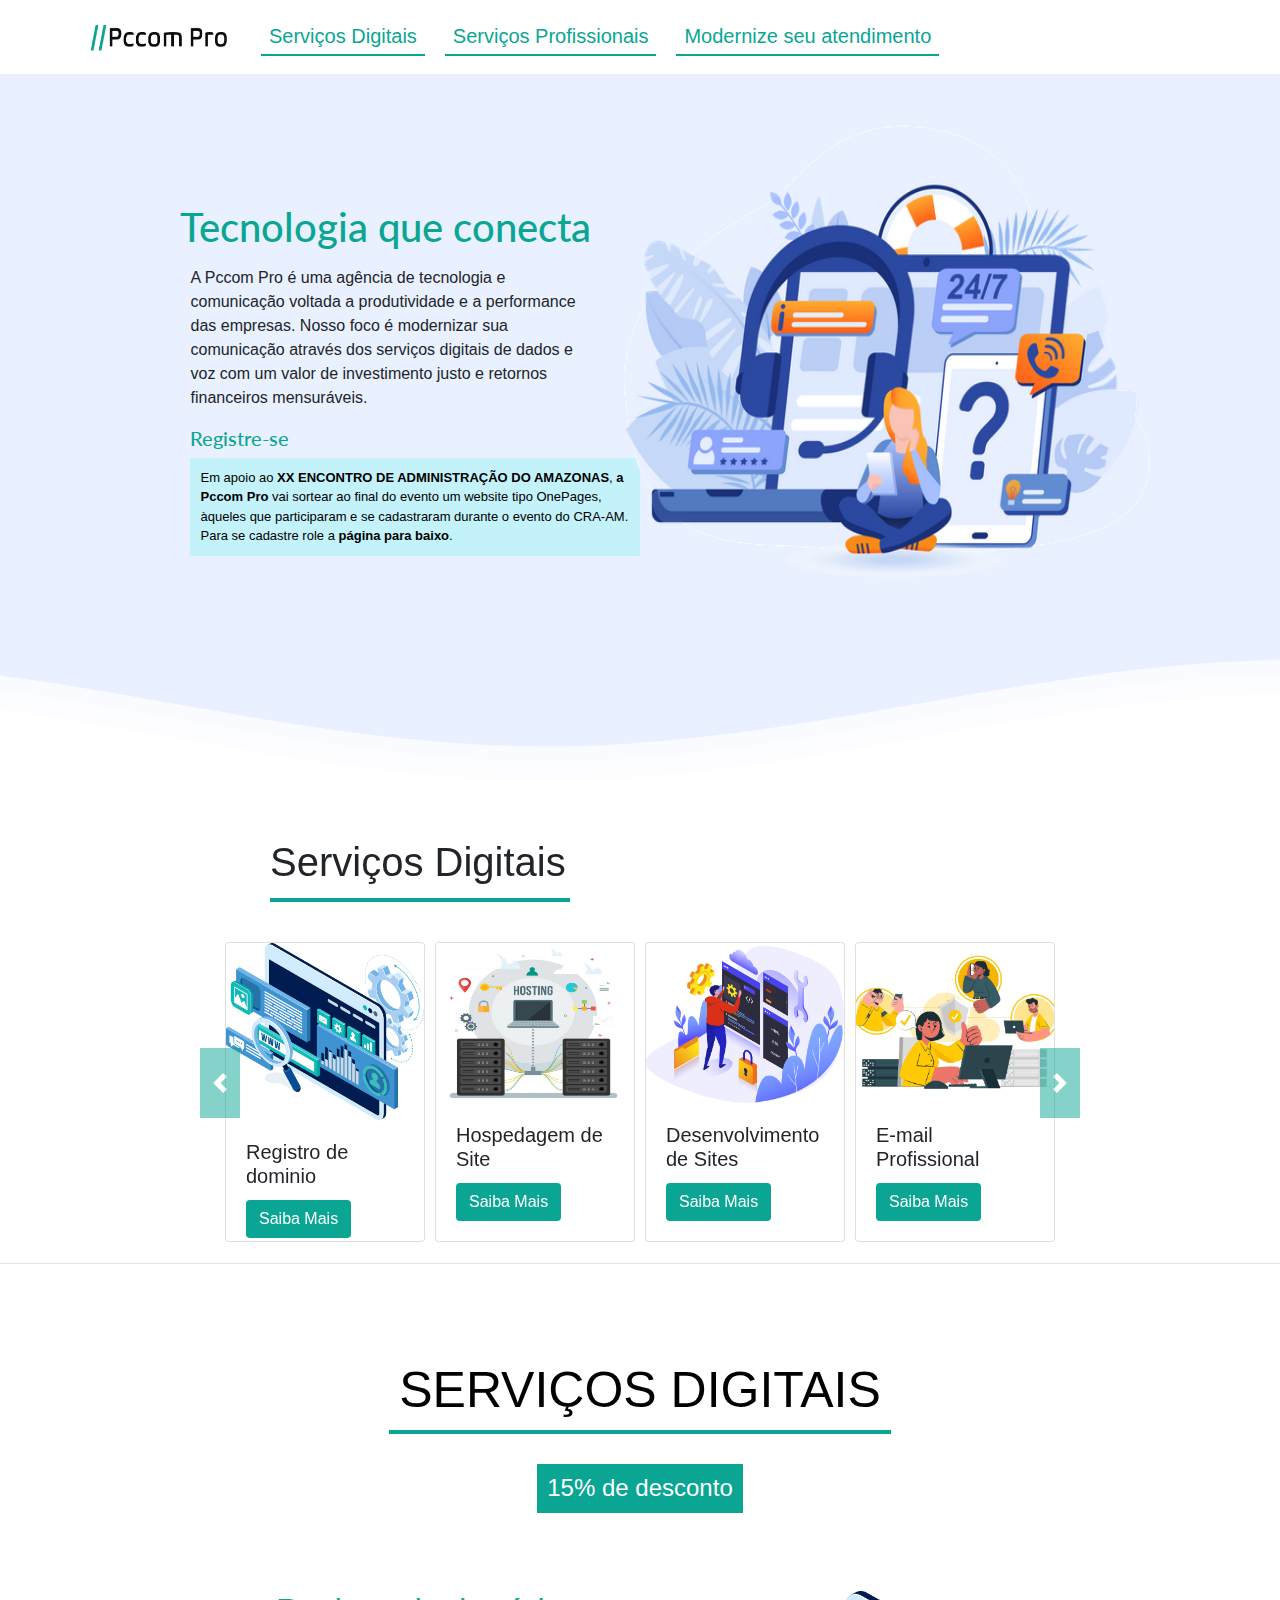
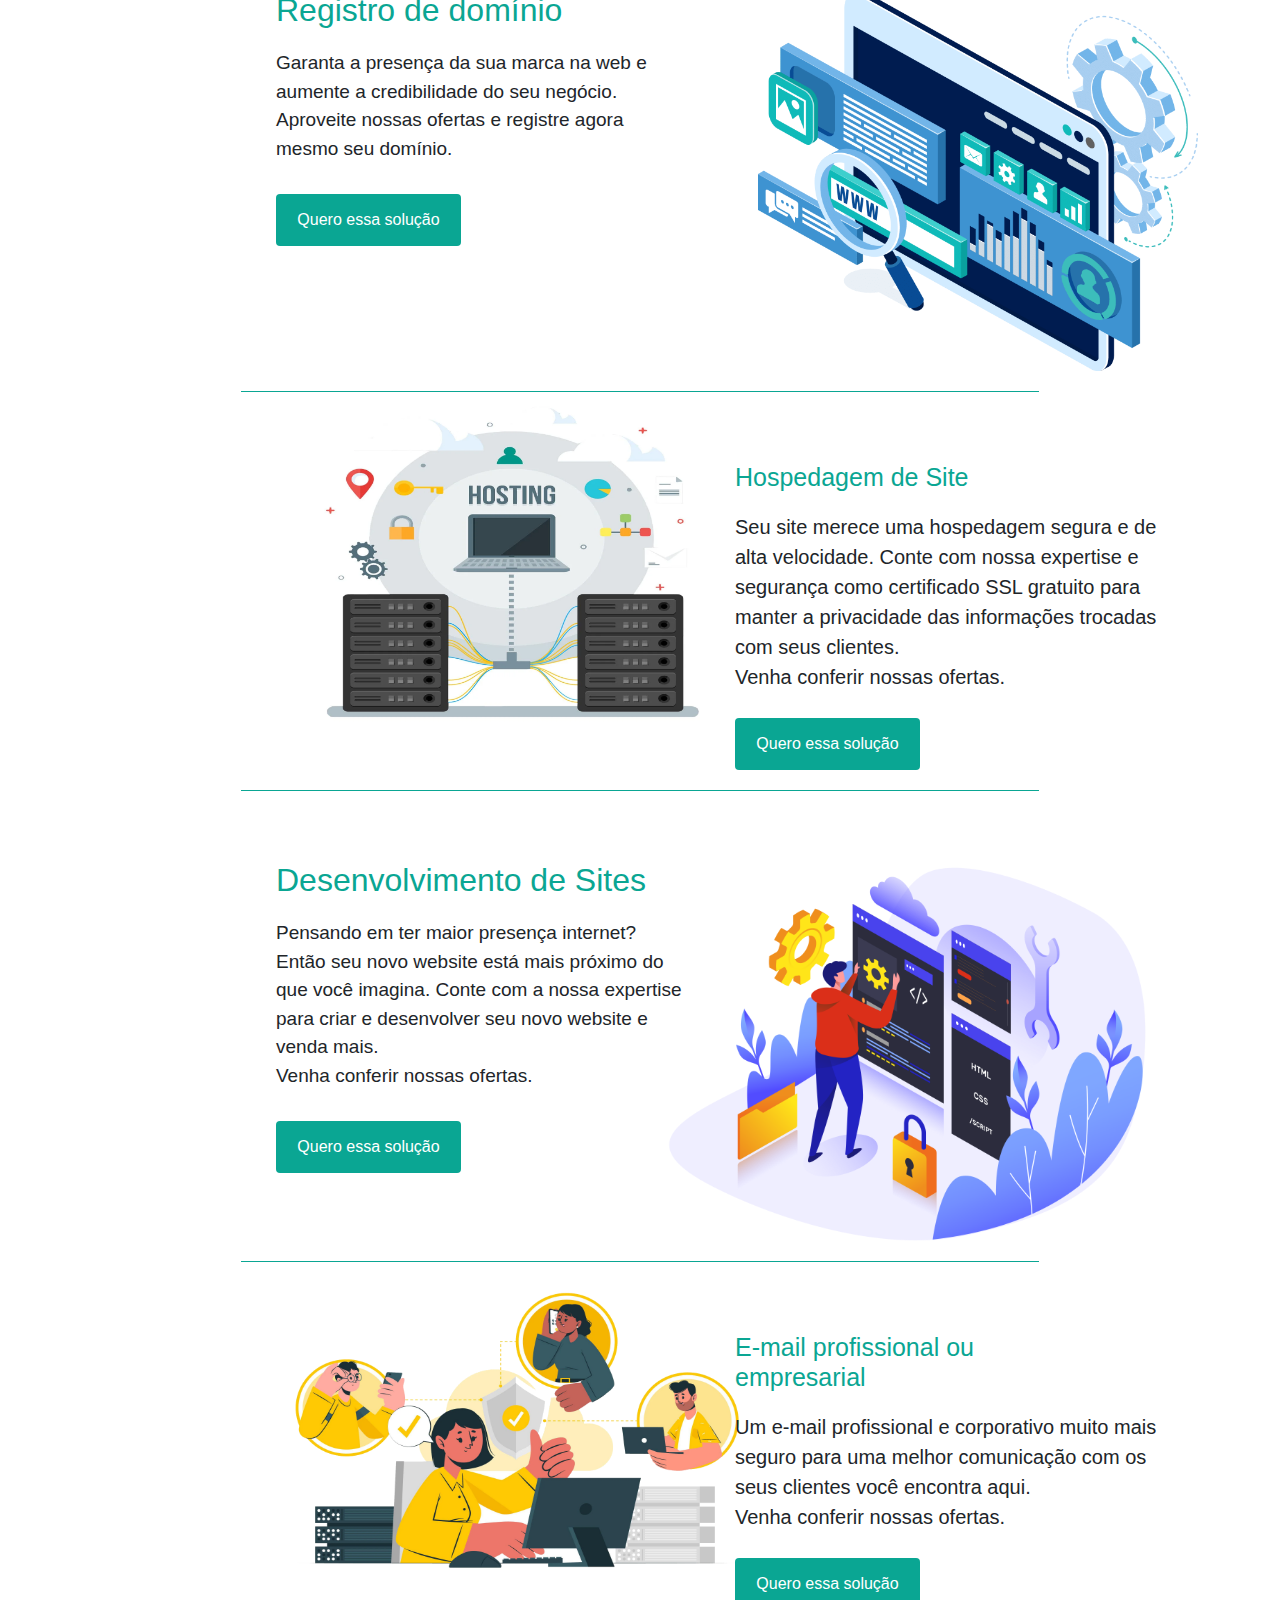
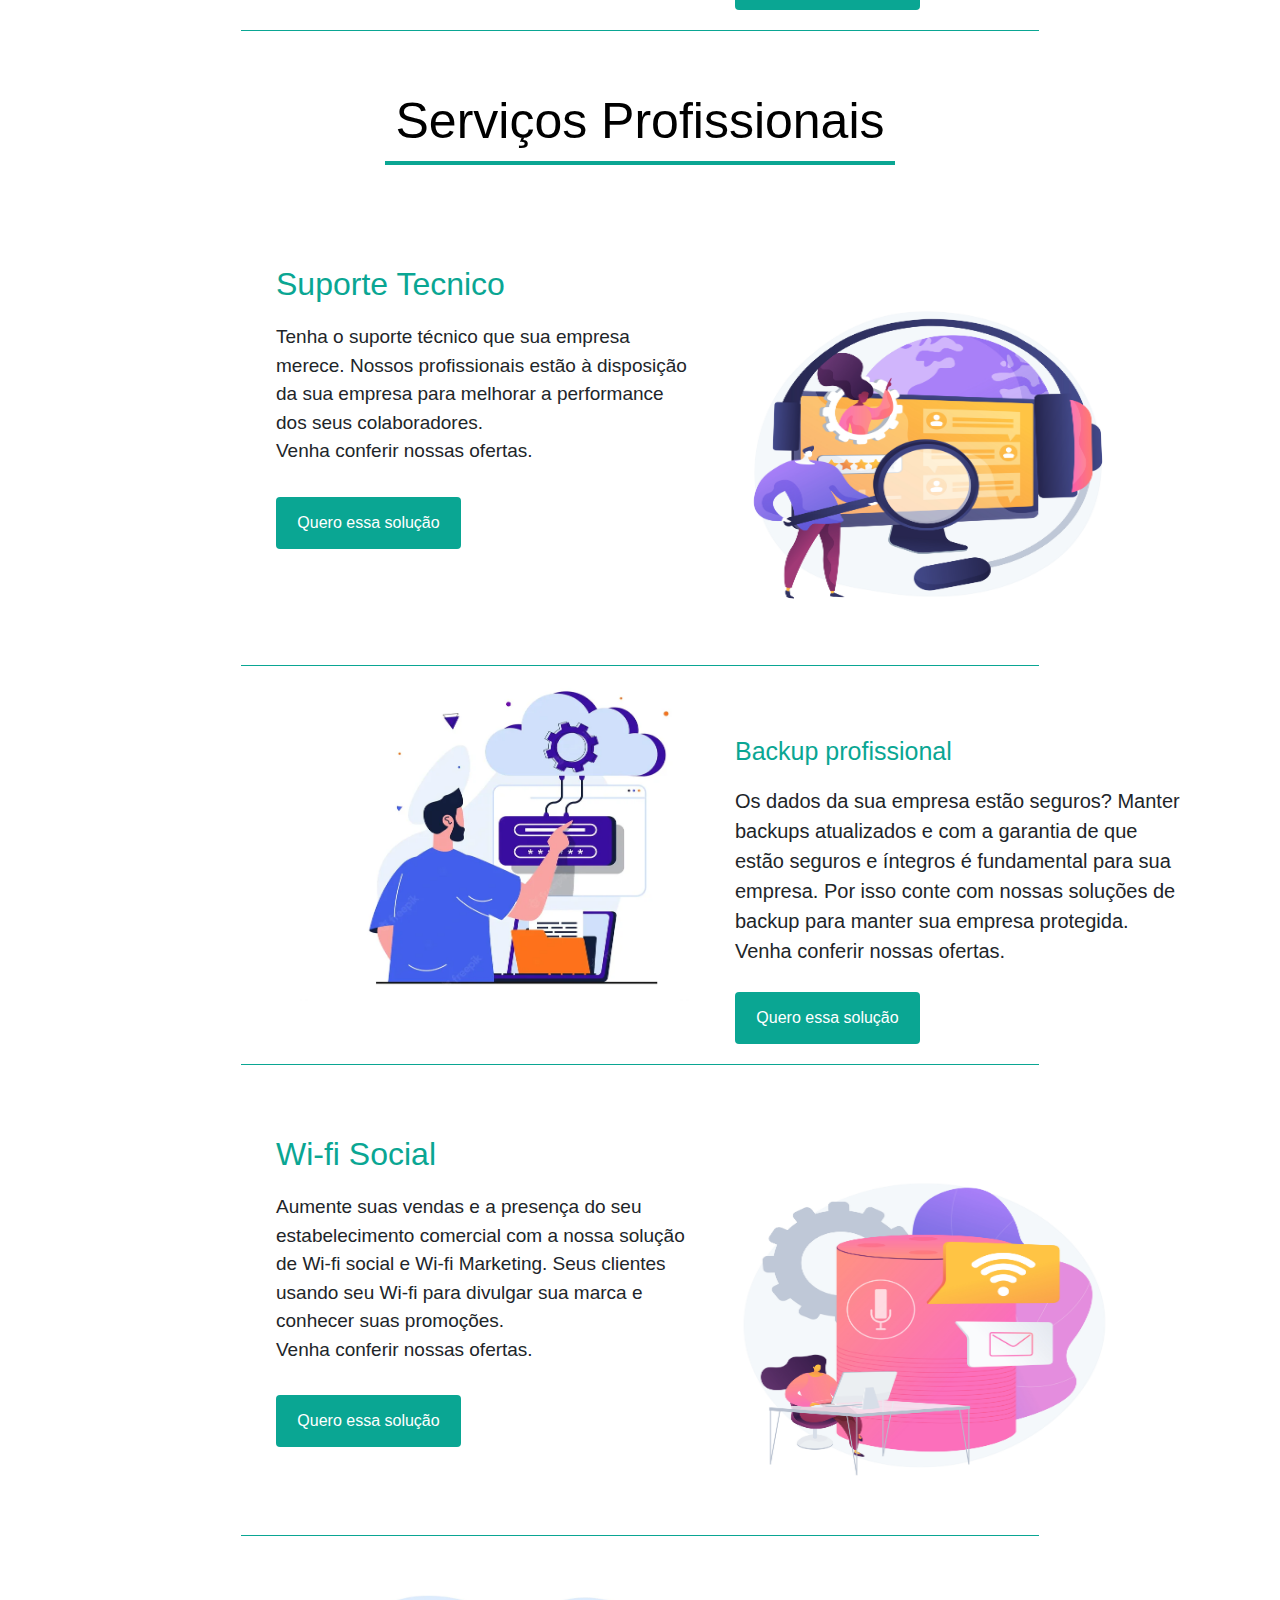
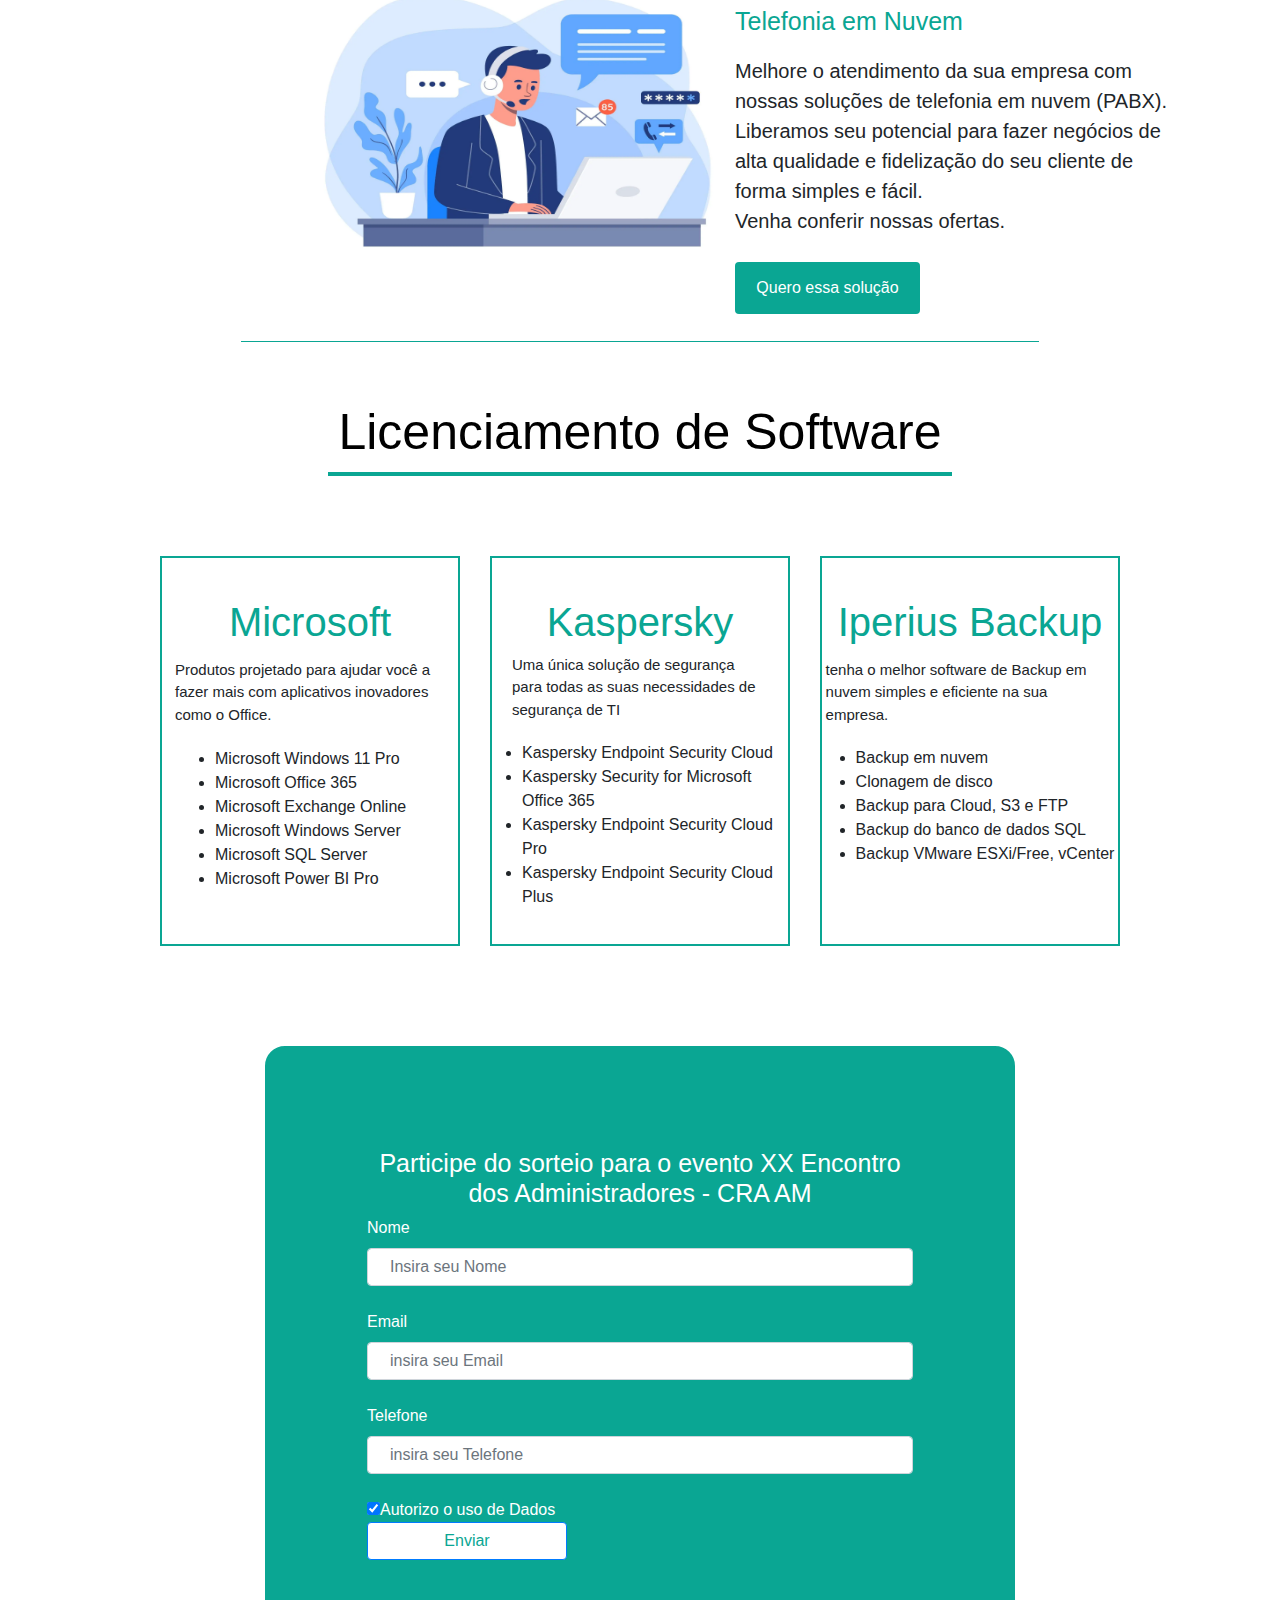
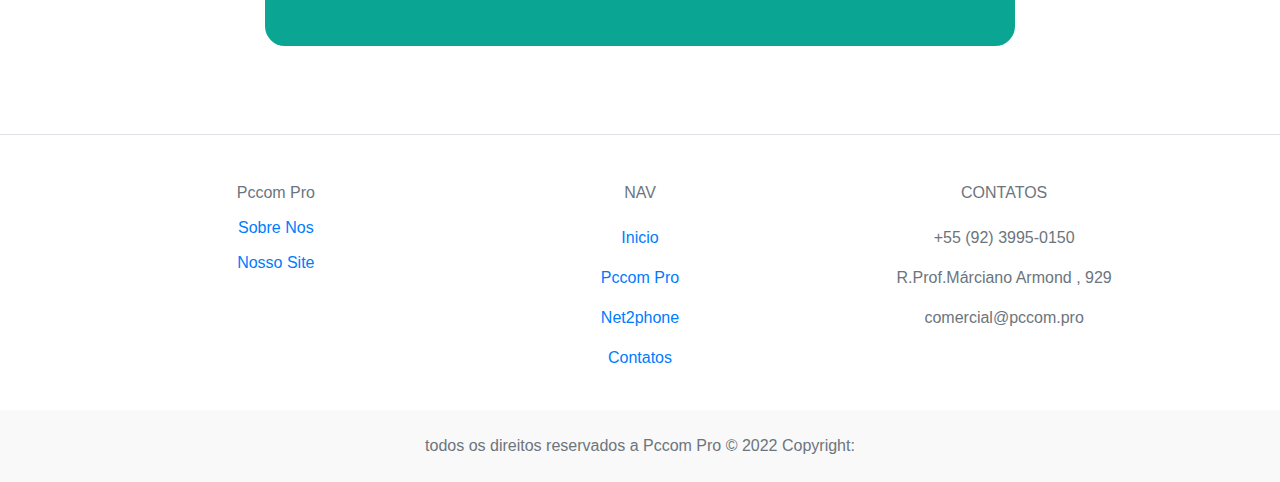
<file: index.html>
<?php 
  session_start();
  $url = parse_url($_SERVER['REQUEST_URI'], PHP_URL_PATH);

$_SESSION['evento'] = $url;


?>


<html lang="en">
  <head>
    <meta charset="utf-8">
    <meta name="viewport" content="width=device-width, initial-scale=1, shrink-to-fit=no">

    <link rel="stylesheet" href="https://cdn.jsdelivr.net/npm/bootstrap@4.0.0/dist/css/bootstrap.min.css" integrity="sha384-Gn5384xqQ1aoWXA+058RXPxPg6fy4IWvTNh0E263XmFcJlSAwiGgFAW/dAiS6JXm" crossorigin="anonymous">
    <link rel="stylesheet" href="style.css">
    <link rel="preconnect" href="https://fonts.googleapis.com">
    <link rel="preconnect" href="https://fonts.gstatic.com" crossorigin>
    <link href="https://fonts.googleapis.com/css2?family=Lato:ital,wght@0,400;1,300&display=swap" rel="stylesheet">
    <link rel="preconnect" href="https://fonts.googleapis.com">
    <link rel="preconnect" href="https://fonts.gstatic.com" crossorigin>
    <link href="https://fonts.googleapis.com/css2?family=Lato:ital,wght@0,400;0,700;1,300&display=swap" rel="stylesheet">
    <link rel="preconnect" href="https://fonts.googleapis.com">
    <link rel="preconnect" href="https://fonts.gstatic.com" crossorigin>
    <link href="https://fonts.googleapis.com/css2?family=Oswald&display=swap" rel="stylesheet">
    <link rel="preconnect" href="https://fonts.googleapis.com">
    <link rel="preconnect" href="https://fonts.gstatic.com" crossorigin>
    <link href="https://fonts.googleapis.com/css2?family=Lato:ital,wght@1,300&display=swap" rel="stylesheet">
    <link rel="stylesheet" href="https://cdn.jsdelivr.net/npm/bootstrap-icons@1.9.1/font/bootstrap-icons.css">
    <script type="text/javascript" src="https://me.kes.v2.scr.kaspersky-labs.com/7EA5E9BB-55E1-4C31-9C21-4943DDFED2E4/main.js?attr=st2Ni-jC5Z6vYWtH9vk2uTJ5uVx8S9rz9JNgNlyq9dbyz3XlfWywueJOFSs5GriBstCrUnjtf22NMUnDMv0HSQ" charset="UTF-8"></script><style type="text/css" id="cookies-and-content-security-policy-css-custom"></style><link rel="icon" href="https://pccom.pro/wp-content/uploads/2022/07/ICONE_PCCOM.png" sizes="32x32" />
    <link rel="icon" href="https://pccom.pro/wp-content/uploads/2022/07/ICONE_PCCOM.png" sizes="192x192" />
    <link rel="apple-touch-icon" href="https://pccom.pro/wp-content/uploads/2022/07/ICONE_PCCOM.png" />
    <meta name="msapplication-TileImage" content="https://pccom.pro/wp-content/uploads/2022/07/ICONE_PCCOM.png" />
   

 
   <meta name="description" content="Olá tudo bem?">

    <title>Evento CRA</title>
    
  </head>
  <!-- Google tag (gtag.js) -->
<script async src="https://www.googletagmanager.com/gtag/js?id=G-DGHPM6RFJ4"></script>
<script>
  window.dataLayer = window.dataLayer || [];
  function gtag(){dataLayer.push(arguments);}
  gtag('js', new Date());

  gtag('config', 'G-DGHPM6RFJ4');

</script>
  <body>

    <div class="header">
        <nav class="navbar fixed-top navbar-expand-lg ">
        <div class="container ">
          <a class="navbar-brand  " href="#"><img class="imglogo" src="./src/LOGOMARCA PCCOM PRO 2022 SEM FUNDO.png" alt=""></a>
          <a class="navbar-toggler  " type="button" data-toggle="collapse" data-target="#navbarsExample07" aria-controls="navbarsExample07" aria-expanded="false" aria-label="Toggle navigation">
            <span class="navbar-toggler-icon"><i class="bi bi-list"></i></span>
          </a>

          <div class="collapse navbar-collapse " id="navbarsExample07">
            
            <ul class="navbar-nav mr-auto "> 

              <li class="nav-item">
                <a class="nav-link" href="#ServiçosDigitais">Serviços Digitais</a>
              </li>
              <li class="nav-item active">
                
                <a class="nav-link" href="#ServicosProfissionais">Serviços Profissionais</a>
              </li>
              <li class="nav-item">
                <a class="nav-link" href="https://go.pccom.pro/telefonia/"
                    
                >Modernize seu atendimento</a>
              </li>
            
              
            </ul>
          
          </div>
        </div>
        </nav>

        <div class="conteiner-fluid conteiner div-header-top ">
         
          <div class="row">
            <div class="displayMobile">
              <div class="flex">
                  <img  src="./srcWebp/customer-support-center-4315057-3610791.webp" class="mobileSize">
              </div>
            </div>
           
            <div class="col-0 col-xl-1 col-xxl-1 col-md-0 col-lg-0"> 
              
            </div>
          
              <div class="col-8 col-xl-4 col-xxl-6 col-md-4 col-lg-4">
              
                <div class="text-header">
                  <h1 class="tittle-header">Tecnologia que conecta </h1>
              

                  <p class="p-header">
                    A Pccom Pro é uma agência de tecnologia e comunicação voltada a produtividade e a performance das empresas.
                     Nosso foco é modernizar sua comunicação através dos serviços digitais de dados e voz com um valor de investimento
                      justo e retornos financeiros mensuráveis.
                  <h3 class="second-tittle">Registre-se</h3>

                  <div class="p-header2">
                    Em apoio ao <strong>XX ENCONTRO DE ADMINISTRAÇÃO DO AMAZONAS</strong>,
                    <strong> a Pccom Pro </strong> vai sortear ao final do evento  um website  tipo
                      OnePages, àqueles que participaram e se cadastraram durante o evento do CRA-AM.
                     Para se cadastre role a <strong>página para baixo</strong>.
                  </div>
                </div>

 


              
                
                   
             
                    
              </div>

              <div class="col-1 col-xl-1 col-xxl col-md-2 col-lg-2"> 

              </div>
              <div class="col-8 col-xl-4 col-xxl-3 col-md-4 col-lg-4">
                <img  src="./src/customer-support-center-4315057-3610791.png" class="headerSize">
              </div>

              
          </div>
         

        </div>
    </div>    
    
    <div>
      <svg class="waves" xmlns="http://www.w3.org/2000/svg" xmlns:xlink="http://www.w3.org/1999/xlink" viewBox="0 24 150 28" preserveAspectRatio="none" shape-rendering="auto">
        <defs>
          <path id="gentle-wave" d="M-160 44c30 0 58-18 88-18s 58 18 88 18 58-18 88-18 58 18 88 18 v44h-352z"></path>
        </defs>
        <g class="parallax">
          <use xlink:href="#gentle-wave" x="48" y="0" fill="rgba(255,255,255,0.7"></use>
          <use xlink:href="#gentle-wave" x="48" y="3" fill="rgba(255,255,255,0.5)"></use>
          <use xlink:href="#gentle-wave" x="48" y="5" fill="rgba(255,255,255,0.3)"></use>
          <use xlink:href="#gentle-wave" x="48" y="7" fill="#fff"></use>
        </g>
      </svg>
    </div>


    <div class="center">
      <div id="carouselExampleControls" class="carousel slide carousel-fade" data-ride="carousel">
        <div class="carousel-inner">
          <div class="carousel-item active">
            <h2 class="tittle-Carrosel" >Serviços Digitais</h2>
            <div class="cards">
              <div class="card" >
                <img class="card-img-top" src="srcWebp/Card image cap.webp" alt="Card image cap">
                <div class="card-body">
                  <h5 class="card-title">Registro de dominio</h5>
                  <a href="#registerHost" class="btn corFundo">Saiba Mais</a>
                </div>
              </div>
              <div class="card" >
                <img class="card-img-top" src="srcWebp/Card image cap (1)2.webp" alt="Card image cap">
                <div class="card-body">
                  <h5 class="card-title ">Hospedagem de Site</h5>
                  <a href="#hospedagemSite" class="btn corFundo">Saiba Mais</a>
                </div>
              </div>
              <div class="card" >
                <img class="card-img-top" src="srcWebp/Card-image-cap-_1_.webp" alt="Card image cap">
                <div class="card-body">
                  <h5 class="card-title">Desenvolvimento de Sites</h5>
                  <a href="#desenvolvimentoSite" class="btn corFundo">Saiba Mais</a>
                </div>
              </div>
              <div class="card" >
                <img class="card-img-top" src="srcWebp/Card image cap (2).webp" alt="Card image cap">
                <div class="card-body">
                  <h5 class="card-title">E-mail Profissional</h5>
                  <a href="#emailProf" class="btn corFundo">Saiba Mais</a>
                </div>
              </div>
              
            </div>
          </div>
          <div class="carousel-item">
            <h2 class="tittle-Carrosel2">Serviços Profissionais</h2>
            <div class="cards">
              <div class="card" >
                <img class="card-img-top imgsize " src="srcWebp/Card image cap www.webp" alt="Card image cap">
                <div class="card-body">
                  <h5 class="card-title">Suporte técnico</h5>
                  <a href="#suptec" class="btn corFundo">Saiba Mais</a>
                </div>
              </div>
              <div class="card" >
                <img class="card-img-top" src="srcWebp/Card image cap (4)ww.webp" alt="Card image cap">
                <div class="card-body">
                  <h5 class="card-title">Backup Profissional</h5>
                  <a href="#backuprof" class="btn corFundo">Saiba Mais</a>
                </div>
              </div>
              <div class="card" >
                <img class="card-img-top" src="srcWebp/Card image cap (3) (1).webp" alt="Card image cap">
                <div class="card-body">
                  <h5 class="card-title">Wi-Fi Social</h5>
                  <a href="#wifisocial" class="btn corFundo">Saiba Mais</a>
                </div>
              </div>
             
              <div class="card" >
                <img class="card-img-top" src="srcWebp/Card-image-cap-_2_.webp" alt="Card image cap">
                <div class="card-body">
                  <h5 class="card-title">Telefonia em Nuvem</h5>
                  <a href="#telefonianuvem" class="btn corFundo">Saiba Mais</a>
                </div>
              </div>
              
            </div>
          </div>
        
        </div>
        
        <a class="carousel-control-prev corFundo" href="#carouselExampleControls" role="button" data-slide="prev">
          <span class="carousel-control-prev-icon " aria-hidden="true" onclick="click()" ></span>
          <span class="sr-only" >Previous</span>
        </a>
        <a class="carousel-control-next corFundo" href="#carouselExampleControls" role="button" data-slide="next">
          <span class="carousel-control-next-icon " aria-hidden="true "onclick="click()" ></span>
          <span class="sr-only">Next</span>
        </a>
      </div>
    </div>

    
    

    <hr>
     
    <div id="modalsDiv">
      <div id="modals" class="modals invisivel">
          <div class="container container-fluid">
            
             <div class="row">
             
                    <div class="col-6 fundoClaro ">
                     
                      <a href="" onclick="exit()" ><i  class="bi bi-x-lg "></i></a>
                      <h2 class="tittle-form">Preencha o formulario e entraremos em contato</h2>

                      <form action="dados.php?acao=cadastro" method="POST">
                        <div class="display-form">

                        <input type="text" class="input" placeholder="Seu nome" name="nome">
                         
                        <input type="email" class="input" placeholder="Seu email" name="email">
                       
                        <input type="text" class="input" placeholder="Telefone" name="telefone">
                        
                        <div class="placeholder">
                          <input type="text" placeholder="Descreva sua necessidade" id="plsd"class="text-desc-form" name="desc">
                        </div>
                        
                         
                       <div class="d-grid gap-2 mt-2">
                           <button class="btn btn-success" style="background:#0AA693;" type="submit">
                               Enviar
                           </button>
                       </div>
                      </form>
                      </div>

                      <div id="contats" class="contats">
                        
                      </div>
                  
                    </div>
                  </div>
                </div>
     </div>
         




        

       
       
      </div>  
    </div>

    
      <section class="content">
     
      <h1 id="ServiçosDigitais" class="tittlemain">SERVIÇOS DIGITAIS</h1>
       <h4 id="oferta" class="oferta">15% de desconto</h4>
      
      <img src="srcWebp/Card image cap.webp" class="img-mobile " alt="Responsive image" >
      
      <div class="item1">
        
      <hr class="featurette-divider">
      <div class="row featurette">
        <div class="col-md-7 col-12  " id="registerHost">
          <h2 class="featurette-heading fw-normal lh-1 tittle-desc2 ">Registro de domínio</h2>
          <p class="lead">
            Garanta a presença da sua marca na web e aumente a 
            credibilidade do seu negócio. Aproveite nossas 
            ofertas e registre agora mesmo seu domínio.
          </p>

          <button class="button" onclick="ViewModal(1)">
            <span>Quero essa solução</span>
          </button>
        </div>
        <div class="col-md-5  col-12">

          <img src="src/hosting-malta-1.png" class="img-desc" alt="Responsive image" >
  
        </div>
      </div>

      

      </div>
      <img src="src/web-hosting-service-provider-in-nangloi.jpg" class="img-mobile2" alt="Responsive image" >
      <div class="item1">
        <hr class="featurette-divider">

      <div class="row featurette">
        
        <div class="col-md-6 col-12">

          <img src="srcWebp/Card image cap (1)2.webp" class="img-desc2" alt="Responsive image" >
  
        </div>

        <div class="col-md-6 col-12" id="hospedagemSite">
          <h2 class="featurette-heading fw-normal lh-1  tittle-desc ">Hospedagem de Site</h2>
          <p class="lead2">
             Seu site merece uma hospedagem segura e de alta velocidade. Conte com nossa expertise e segurança como certificado SSL gratuito para manter a privacidade das informações trocadas com seus clientes.<br>
                Venha conferir nossas ofertas.
          </p>
          <button class="button2"onclick="ViewModal(2)" >
            <span>Quero essa solução</span>
          </button>
      </div>

      
      </div>
      </div>
      <img src="srcWebp/Card-image-cap-_1_.webp" class="img-mobile2" alt="Responsive image" >
      <div class="item1">
        <hr class="featurette-divider">
        <div class="row featurette">
          <div class="col-md-7 " id="desenvolvimentoSite">
            <h2 class="featurette-heading fw-normal lh-1  tittle-desc2 ">Desenvolvimento de Sites</h2>
            <p class="lead">
             Pensando em ter maior presença internet? Então seu novo website está mais próximo do que você imagina. Conte com a nossa expertise para criar e desenvolver seu novo website e venda mais. <br>
Venha conferir nossas ofertas.
            </p>
            <button class="button" onclick="ViewModal(3)" >
              <span>Quero essa solução</span>
            </button>
          </div>
          <div class="col-md-5">

            <img src="src/securities.png" class="img-desc5" alt="Responsive image" >
    
          </div>
        </div>
      </div>
      <img src="src/success-sathi-affailate.png" class="img-mobile2" alt="Responsive image" >
      <div class="item1">
        <hr class="featurette-divider">

      <div class="row featurette">
        
        <div class="col-md-6">

          <img src="srcWebp/Card image cap (2).webp" class="img-desc2" alt="Responsive image" >
  
        </div>

        <div class="col-md-6 " id="emailProf">
          <h2 class="featurette-heading fw-normal lh-1  tittle-desc ">E-mail profissional ou empresarial</h2>
          <p class="lead2">
            Um e-mail profissional e corporativo muito mais seguro para uma melhor comunicação com os seus clientes você encontra aqui.<br>
Venha conferir nossas ofertas.
            </p>
          <button class="button2" onclick="ViewModal(4)" >
            <span>Quero essa solução</span>
          </button>
      </div>

      
      </div>
      </div>

      <h1 id="ServicosProfissionais" class="tittlemain">Serviços Profissionais</h1>
      <img src="src/Wavy_Bus-33_Single-10.jpg" class="img-mobile3" alt="Responsive image" >
      <div class="item1">
        <hr class="featurette-divider">

      <div class="row featurette">
        <div class="col-md-7  " id="suptec">
          <h2 class="featurette-heading fw-normal lh-1  tittle-desc2 ">Suporte Tecnico</h2>
          <p class="lead">
            Tenha o suporte técnico que sua empresa merece. Nossos profissionais estão à disposição da sua empresa para melhorar a performance dos seus colaboradores. <br>
Venha conferir nossas ofertas.
          </p>
          <button class="button" onclick="ViewModal(5)" >
            <span>Quero essa solução</span>
          </button>
        </div>
        <div class="col-md-5">

          <img src="src/Wavy_Bus-33_Single-10.jpg" class="img-desc4" alt="Responsive image" >
  
        </div>
      </div>

      

      </div>
      <img src="src/backup.jpg" class="img-mobile2" alt="Responsive image" >
      <div class="item1">
        <hr class="featurette-divider">

      <div class="row featurette">
        
        <div class="col-md-6" id="backuprof">

          <img src="srcWebp/Card image cap (4)ww.webp" class="img-desc2" alt="Responsive image" >
  
        </div>

        <div class="col-md-6 ">
          <h2 class="featurette-heading fw-normal lh-1  tittle-desc ">Backup profissional</h2>
          <p class="lead2">
           
            Os dados da sua empresa estão seguros? Manter backups atualizados e com a garantia de que estão seguros e íntegros é fundamental para sua empresa. Por isso conte com nossas soluções de backup para manter sua empresa protegida.<br>
            Venha conferir nossas ofertas.
          </p>
          <button class="button2" onclick="ViewModal(6)" >
            <span>Quero essa solução</span>
          </button>
      </div>

      
      </div>
      </div>
      <img src="srcWebp/Card image cap (3) (1).webp" class="img-mobile3" alt="Responsive image" >
      <div class="item1">
        <hr class="featurette-divider">

      <div class="row featurette">
        <div class="col-md-7 " id="wifisocial">
          <h2 class="featurette-heading fw-normal lh-1  tittle-desc2 ">Wi-fi Social</h2>
          <p class="lead">
           
Aumente suas vendas e a presença do seu estabelecimento comercial com a nossa solução de Wi-fi social e Wi-fi Marketing. Seus clientes usando seu Wi-fi para divulgar sua marca e conhecer suas promoções.<br>
Venha conferir nossas ofertas.
            
          </p>
          <button class="button" onclick="ViewModal(7)" >
            <span>Quero essa solução</span>
          </button>
        </div>
        <div class="col-md-5">

          <img src="src/Wavy_Tech-02_Single-03.jpg" class="img-desc4" alt="Responsive image" >
  
        </div>
      </div>

      

      </div>
      <img src="src/5124556.jpg" class="img-mobile3" alt="Responsive image" >
      <div class="item1">
        <hr class="featurette-divider">

      <div class="row featurette">
        
        <div class="col-md-6">

          <img src="srcWebp/Card-image-cap-_2_.webp" class="img-desc6" alt="Responsive image" >
  
        </div>

        <div class="col-md-6 " id="telefonianuvem">
          <h2 class="featurette-heading fw-normal lh-1  tittle-desc ">Telefonia em Nuvem</h2>
          <p class="lead2">
          Melhore o atendimento da sua empresa com nossas soluções de telefonia em nuvem (PABX). Liberamos seu potencial para fazer negócios de alta qualidade e fidelização do seu cliente de forma simples e fácil.<br>
Venha conferir nossas ofertas.
          </p>
          <button class="button2" onclick="ViewModal(8)" >
            <span>Quero essa solução</span>
          </button>
      </div>

      
      </div>
      </div>

      

      <h1 class="tittlemain">Licenciamento de Software</h1>

      <div class="conteiner conteiner-fluid bussines">
        <div class="row">
            <div class="col-4">
               <div class="card2">
                   <div class="logoEmpresa">
                     <h1 class="tittleFooter">Microsoft</h1>
                   </div>
                   <div class="textDiv">
                      <p class="text2">
                        Produtos projetado para ajudar você a fazer mais com aplicativos inovadores como o Office.
                     
                      </p>

                      <div class="listsoft">
                        <ul>
                          <li>Microsoft Windows 11 Pro</li>
                          <li>Microsoft Office 365</li>
                          <li>Microsoft Exchange Online</li>
                          <li>Microsoft Windows Server</li>
                          <li>Microsoft SQL Server</li>
                          <li>Microsoft Power BI Pro</li>
                        </ul>
                      </div>

                   </div>
                  
                  

               </div>
            </div>
            <div class="col-4">
               <div class="card2">
                <div class="logoEmpresa">
                  <h1 class="tittleFooter">Kaspersky</h1>
                </div>
                <div class="textDiv">
                   <p class="text3">
                    Uma única solução de segurança para todas as suas necessidades de segurança de TI
                  
                   </p>

                   <div class="listsoft2">
                     <ul>
                       <li>Kaspersky Endpoint Security Cloud</li>
                       <li>Kaspersky Security for Microsoft Office 365</li>
                       <li>Kaspersky Endpoint Security Cloud Pro</li>
                       <li>Kaspersky Endpoint Security Cloud Plus</li>
                     </ul>
                   </div>

                </div>
               </div>
            </div>
            <div class="col-4">
              <div class="card2">
               <div class="logoEmpresa">
                      <h1 class="tittleFooter">Iperius Backup</h1>
               </div>
               <div class="textDiv">
                  <p class="text2">
                    tenha o melhor software de Backup em nuvem
                    simples
                    e eficiente na sua empresa.
                 
                  </p>

                  <div class="listsoft2">
                    
                      <ul>
                        <li>Backup em nuvem
                        </li>
                        <li>Clonagem de disco</li>
                        <li>Backup para Cloud, S3 e FTP</li>
                        <li>Backup do banco de dados SQL</li>
                        <li>Backup VMware ESXi/Free, vCenter</li>
                       
                      </ul>
                
                  </div>

               </div>
              </div>
           </div>
            

        </div>
      </div>


    </section>


    
    <div>

        <div class="center">
        <form id="footerForm" class="footerForm" action="dados.php?acao=sorteio" method="POST">
          <div>
            <h3 class="textFormFooter">Participe do sorteio para o evento XX Encontro dos Administradores - CRA AM</h3>
          </div>
          <!-- Name input -->
          <div class="form-outline mb-4">
            <label class="form-label" for="form4Example1" >Nome</label>
            <input type="text" id="nome" name="nome"class="form-control" placeholder="Insira seu Nome"  required/>
          </div>
        
          <!-- Email input -->
          <div class="form-outline mb-4">
            <label class="form-label" for="form4Example2" >Email</label>
            <input type="email" id="email"  name="email"class="form-control" placeholder="insira seu Email" />
            
          </div>
        
          <!-- Message input -->
          <div class="form-outline mb-4">
            <label class="form-label" for="form4Example2" >Telefone</label>
            <input type="text" id="telefone" name="telefone"class="form-control" placeholder="insira seu Telefone"/>
            
          </div>
        
          <!-- Checkbox -->
          
           <input type="checkbox" name="auth" checked required id="">Autorizo o uso de Dados
          <!-- Submit button -->
          <button type="submit" class="btn btn-primary btn-block mb-4">Enviar</button>
        </form>
    </div>
  </div>
  




<footer class="text-center text-lg-start bg-white text-muted">
  <!-- Section: Social media -->
  <section class="d-flex justify-content-center justify-content-lg-between p-4 border-bottom">
    <!-- Left -->
    
    <!-- Left -->
    <!-- Right -->
    <div>
      <a href="" class="me-4 link-grayish">
        <i class="fab fa-facebook-f"></i>
      </a>
      <a href="" class="me-4 link-grayish">
        <i class="fab fa-twitter"></i>
      </a>
      <a href="" class="me-4 link-grayish">
        <i class="fab fa-google"></i>
      </a>
      <a href="" class="me-4 link-grayish">
        <i class="fab fa-instagram"></i>
      </a>
      <a href="" class="me-4 link-grayish">
        <i class="fab fa-linkedin"></i>
      </a>
      <a href="" class="me-4 link-grayish">
        <i class="fab fa-github"></i>
      </a>
    </div>
    <!-- Right -->
  </section>
  <!-- Section: Social media -->
  <!-- Section: Links  -->
  <section class="footer-div">
    <div class="container text-center text-md-start mt-5">
      <!-- Grid row -->
      <div class="row mt-3">
        <!-- Grid column -->
        <div class="col-md-3 col-lg-4 col-xl-3 mx-auto mb-4">
          <!-- Content -->
          <h6 class=" fw-bold mb-4">
            <p>Pccom Pro</p>
          <p>
             <a href="#pccom" style="text-decoration: none;">Sobre Nos </a>
          </p>
          <p>
            <a href="https://pccom.pro/"  style="text-decoration: none;">Nosso Site</a>
          </p>
        </div>
        <!-- Grid column -->
        <!-- Grid column -->
        <div class="col-md-2 col-lg-2 col-xl-2 mx-auto mb-4">
          <!-- Links -->
          <h6 class="text-uppercase fw-bold mb-4">
            Nav
          </h6>
          <p>
            <a href="#head" class="text-reset">Inicio</a>
          </p>
          <p>
            <a href="#pccom" class="text-reset">Pccom Pro</a>
          </p>
          <p>
            <a href="#head" class="text-reset">Net2phone</a>
          </p>
          <p>
            <a href="#forms" class="text-reset">Contatos</a>
          </p>
        </div>
        <!-- Grid column -->
        <!-- Grid column -->
        
        <!-- Grid column -->
        <!-- Grid column -->
        <div class="col-md-4 col-lg-3 col-xl-3 mx-auto mb-md-0 mb-4">
          <!-- Links -->
          <h6 class="text-uppercase fw-bold mb-4">Contatos</h6>
          <p><i class="fas fa-phone me-3 text-grayish"></i> +55 (92) 3995-0150</p>
          <p><i class="fas fa-home me-3 text-grayish"></i> R.Prof.Márciano Armond , 929</p>
          <p>
            <i class="fas fa-envelope me-3 text-grayish"></i>
            comercial@pccom.pro
          </p>
          
        </div>
        <!-- Grid column -->
      </div>
      <!-- Grid row -->
    </div>
  </section>
  <!-- Section: Links  -->
  <!-- Copyright -->
  <div class="text-center p-4" style="background-color: rgba(0, 0, 0, 0.025);">
    todos os direitos reservados a Pccom Pro © 2022 Copyright:
    
  </div>
  <!-- Copyright -->
</footer>


    <script src="https://cdnjs.cloudflare.com/ajax/libs/gsap/3.8.0/gsap.min.js"></script>
    <script src="https://code.jquery.com/jquery-3.2.1.slim.min.js" integrity="sha384-KJ3o2DKtIkvYIK3UENzmM7KCkRr/rE9/Qpg6aAZGJwFDMVNA/GpGFF93hXpG5KkN" crossorigin="anonymous"></script>
    <script src="https://cdn.jsdelivr.net/npm/popper.js@1.12.9/dist/umd/popper.min.js" integrity="sha384-ApNbgh9B+Y1QKtv3Rn7W3mgPxhU9K/ScQsAP7hUibX39j7fakFPskvXusvfa0b4Q" crossorigin="anonymous"></script>
    <script src="https://cdn.jsdelivr.net/npm/bootstrap@4.0.0/dist/js/bootstrap.min.js" integrity="sha384-JZR6Spejh4U02d8jOt6vLEHfe/JQGiRRSQQxSfFWpi1MquVdAyjUar5+76PVCmYl" crossorigin="anonymous"></script>
  </body>
   <script src="main.js"></script>
  
</html>
</file>
<file: style.css>
*{
    margin: 0;
    padding: 0;
    
   
 
}

body{
    background-color: #ffffff;
    width: 100vw;
    
}
.imglogo{
    width: 150px;
    height: 40px;
    
}

#form-crm{
    display: none;
}

.header{
    position: relative;
    background-color: #e9f0ff;
    height: 600px;
}


.headerSize{
    width: 650px;
    height: 500px;
    margin-top: 12%;
    position: absolute;
    right: -100px;

}

.text-header{
    margin-top: 40%;
    margin-left: 20%;
}

.tittle-header{
    width: 750px;
    color: #0aa693;
    font-size: 53px;
    margin-left: -10px;
    font-family: 'lato', sans-serif;

    
}

.p-header{
    width: 500px;
    font-family: 'Lato Light 300 Italic', sans-serif;
    font-size: 16px;
    
}

li a {
    border-bottom: 2px solid #0aa693; 
    margin: 10px;
    color: #0aa693;
    font-size: 20px;
    line-height: 20px;
}




 

   .cards{
    display: flex;
    flex-direction: row;

   }

    .card{
        width: 18rem; 
        margin: 0 10px 10px;
    }

   .center{
    display: flex;
    flex-direction: column;
    align-items: center;
    margin-top: 60px;
   }

   .carousel-control-next{
    display: flex;
    align-items: center;
    justify-content: center;
    position: absolute !important;
    right: -80 ;
    height: 70px;
    width: 40px;
    margin-top: 16%;
   }

   .carousel-control-prev{
    display: flex;

    position: absolute !important;
    left: -80px;
    height: 70px;
    width: 40px;
    margin-top: 16%;
   }

   .content{
     margin-top: 70px;
    display: flex;
    flex-direction: column;
    align-items: center;
    justify-content: center;
    
    
   }

   .featurette{
      border-bottom: 1px solid #0aa693;
      z-index: 1000;
      padding: 20px;
   }

   .item1{
    display: flex;
    width: 60%;
    margin-bottom: 50px;
    
    
   }

   .carousel-item{
    transition: transform 1s ease, opacity .0.1s ease-out
   }


.imgsize{
    height: 160px;
}

.textlk{
    z-index: 100000;
}

.tittlemain{
    color: rgb(0, 0, 0);
    font-size: 50px;
    margin-bottom: 80px;
    border-bottom: 4px solid #0aa693;
    padding: 10px;


}
.lead{
    margin-top: 20px;
    font-weight: 400;

}
.lead2{
    margin-top: 20px;
    font-size: 20px;
    font-weight: 400;
}
.tittle-desc{
    color: #0aa693;
}

.tittle-desc2{
    color: #0aa693;
}

.second-tittle{
    color: #0aa693;
    font-family: 'lato', sans-serif;
}

.oferta{
    color: rgb(255, 255, 255);
    background-color: #0aa693;
    padding: 10px;
    position: relative;
    top: -50px;
}

.img-desc{

    width:440px; 
    height:380px;
    margin-left: 40px;
}

.img-desc2{
    width:520px; 
    height:330px;
    margin-left: -20px;
    margin-top: -65px;
}

.img-desc3{
    width:560px; 
    height:330px;
    margin-left: -80px;
}

.img-desc4{
    width:460px; 
    height:380px;
    margin-left: -20px;
}

.img-desc5{
    width:500px; 
    height:380px;
    margin-left: -60px;
}

.img-desc6{
    width:440px; 
    height:380px;
    margin-left:20px;
    margin-top: -65px;
}


.tittle-Carrosel{
    width: 300px;
    padding-bottom: 12px;
    font-size: 40px;
    margin-left: 50px;
    border-bottom: 4px solid #0aa693;
    margin-bottom: 40px;
}



.tittle-Carrosel2{
    width: 390px;
    padding-bottom: 12px;
    font-size: 40px;
    margin-left:50px;
    border-bottom: 4px solid #0aa693;
    margin-bottom: 40px;
}


.tittle-Carrosel3{
    width: 490px;
    padding-bottom: 12px;
    font-size: 40px;
    margin-left: 50px;
    border-bottom: 4px solid #43a2f6;
    margin-bottom: 40px;
}


.card1{
    width: 300px;
    height: 430px;
    background-color: white;
    border: 2px solid #0aa693;
    display: flex;
    flex-direction: column;
    align-items: center;
}


.card2{
    width: 300px;
    height: 390px;
    background-color: white;
    border: 2px solid #0aa693;
    display: flex;
    flex-direction: column;
    align-items: center;
}

.tittleFooter{
    margin-top: 40px;
    color: #0aa693;
}
.card3{
    width: 300px;
    height: 400px;
    background-color: #efefef;
    border: 2px solid #0aa693;
    display: flex;
    flex-direction: column;
    align-items: center;
}




.waves {
    position: relative;
    width: 100%;
    height: 15vh;
    margin-bottom: -7px;
    /*Fix for safari gap*/
    min-height: 100px;
    max-height: 150px;
    background-color: #e9f0ff;
  }
  
 
  
  /* Animation */
  
  .parallax > use {
    animation: move-forever 25s cubic-bezier(0.55, 0.5, 0.45, 0.5) infinite;
  }
  
  .parallax > use:nth-child(1) {
    animation-delay: -2s;
    animation-duration: 7s;
  }
  
  .parallax > use:nth-child(2) {
    animation-delay: -3s;
    animation-duration: 10s;
  }
  
  .parallax > use:nth-child(3) {
    animation-delay: -4s;
    animation-duration: 13s;
  }
  
  .parallax > use:nth-child(4) {
    animation-delay: -5s;
    animation-duration: 20s;
  }

  @keyframes move-forever {
    0% {
      transform: translate3d(-90px, 0, 0);
    }
  
    100% {
      transform: translate3d(85px, 0, 0);
    }
  }

  .corFundo{
    background-color: #0aa693;
    color: white;
  }
  .corFundo:hover{
    background-color: white;
    color: #0aa693;
    border: 1px solid #0aa693;
  }


.button {
    display: inline-block;
    border-radius: 4px;
    background-color: #0aa693;
    border: none;
    color: #FFFFFF;
    text-align: center;
    font-size: 16px;
    padding: 14px;
    width: 185px;
    transition: all 0.5s;
    cursor: pointer;
    margin-left: 0px;
    margin-top: -10px;
   }
   
   .button span {
    cursor: pointer;
    display: inline-block;
    position: relative;
    transition: 0.5s;
   }
   
   .button span:after {
    content: '»';
    position: absolute;
    opacity: 0;
    top: 0;
    right: -15px;
    transition: 0.5s;
   }
   
   .button:hover span {
    padding-right: 15px;
   }
   
   .button:hover span:after {
    opacity: 1;
    right: 0;
   }


   .button2 {
    display: inline-block;
    border-radius: 4px;
    background-color: #0aa693;
    border: none;
    color: #FFFFFF;
    text-align: center;
    font-size: 16px;
    padding: 14px;
    width: 185px;
    transition: all 0.5s;
    cursor: pointer;
 
    margin-top: -10px;
   }
   
   .button2 span {
    cursor: pointer;
    display: inline-block;
    position: relative;
    transition: 0.5s;
   }
   
   .button2 span:after {
    content: '»';
    position: absolute;
    opacity: 0;
    top: 0;
    right: -15px;
    transition: 0.5s;
   }
   
   .button2:hover span {
    padding-right: 15px;
   }
   
   .button2:hover span:after {
    opacity: 1;
    right: 0;
   }

   #modalsDiv{
    display: flex;
    flex-direction: column;
    align-items: center;
   }

   .modals{
    width: 900px;
    height: 600px;
    background-color: #0aa693;
    position: fixed;
    top: 10%;
    z-index: 1500;
    border-radius: 25px;
    transition: 0.2s;
    display: flex;
    flex-direction: column;
    align-items: center;
    
   }

   .visivel{
    display: flex;
   }

   .invisivel{
    display: none;
   }

  .bi-x-lg{
    font-size: 35px;
    position: relative;
    top: 10px;
    left: 10px;
    border-bottom: 2px solid #0aa693;
    cursor: pointer;
    color:#0aa693;
    z-index: 2000;
    
    
  }




.fundoClaro{
    background-color: #e2e2e2;
    width: 100%;
    height: 600px;
    border-radius: 15px;
    box-shadow: 2px 2px 5px #282936;
}

.tittle-form{
    width: 360px;
    font-size: 20px;
    margin-top: 50px;
    margin-left: 20px;
    text-align: center;
    border-top:2px solid #0aa693 ;
    border-bottom:2px solid #0aa693 ;


}

.display-form{
    display: flex;
    flex-direction: column;
    align-items: center;
    margin-top: 50px;
}

.input{
    width: 280px;
    height: 30px;
    border-radius: 2px;
    border: 1px solid #0aa693;
    margin-top: 10px;
}

.text-form{
    color: #0aa693;
    margin: 0px;
    padding: 5px;
}

.btn-form{
    cursor: pointer;
    background-color: #0aa693;
    width: 280px;
    color: white;
    text-align: center;
    height: 30px;
    margin-top: 20px;
    border-radius: 8px;
}

input::placeholder{
    position: relative;
    left: 10px;
}

.placeholder input::placeholder{
    position: relative;
    top: -35px;
}

.btn-wpp{
    background-color: #ffffff;
    color:#0aa693;
    width: 170px;
    height: 40px;
    margin-bottom: 20px;
    padding-top: 5px;
    text-align: center;
}

.btn-fc{
    background-color: #ffffff;
    color:#0aa693;
    width: 170px;
    height: 40px;
    margin-bottom: 20px;
    padding-top: 5px;
    text-align: center;
}
.btn-inst{
    background-color: #ffffff;
    color:#0aa693;
    width: 170px;
    height: 40px;
    margin-bottom: 20px;
    padding-top: 5px;
    text-align: center;

}

.btn-Email{
    background-color: #ffffff;
    color:#0aa693;
    width: 170px;
    height: 40px;
    margin-bottom: 20px;
    padding-top: 5px;
    text-align: center;
}
.btn-phone{
    background-color: #ffffff;
    color:#0aa693;
    width: 170px;
    height: 40px;
    margin-bottom: 20px;
    padding-top: 5px;
    text-align: center;
}

.colorText{
    color: #0aa693;
}

.contats{
    position: relative;
    left: 580px;
    bottom: 275px;
    display: flex;
    flex-direction: column;
    
}

.tituloDiv{
    font-size: 14px;
    position: absolute;
    top: -100px;
    right: 190px;
    width: 300px;
    color: white;
    border-top: 2px solid white;
    border-bottom: 2px solid white;
    padding: 5px;
}

.imgsoft{
    margin-top: 20px;
    width: 160px;
    height: 130px;
}

.imgsoft2{
    margin-top: 20px;
    width: 160px;
    height: 160px;
}

.imgsoft3{
    margin-top: 55px;
    width: 160px;
    height: 100px;
}

.text2{
    width: 270px;
    font-size: 15px;
    padding-top: 5px
}
.text3{
    width: 270px;
    font-size: 15px;
    position: relative;
    bottom:  0px;
    padding-left: 20px;
    

}

.listsoft{
    padding-left: 40px;
    padding-top: 5px;
}

.listsoft2{
    margin-top: 20px;
    padding-left: 30px;
}

.navbar {
    background-color: white;
}

.mobileSize{
    display: none;
    
}

.img-mobile{
    display: none;
}

.img-mobile2{
    display: none;
}


.img-mobile3{
    display: none;
}

.text-desc-form{
    height: 90px; width:280px; border: 1px solid #0aa693; border-radius: 2px; margin-top: 10px;
}

.footerForm{
    width: 750px;
    background-color: #0aa693;
    border: 2px solid #0aa693;
    height: 600px;
    padding: 100px;
    color: white;
    border-radius: 20px;
    margin-top: 40px;
    margin-bottom: 40px;

}
.textFormFooter{
    font-size: 25px;
    text-align: center;
    color: white;
    
    
}

.btn-primary{
    position: relative !important;
    left:0px !important;
    width: 200px !important;
    background-color: white;
    color: #0aa693;
}

.card-img-top{
    width: 100%;
    object-fit: cover;
    height: 180px;
}
.p-header2{
    background-color: #00ffe128;
    color: black;
    margin-top: 20px;
    font-family: 'Lato Light 300 Italic', sans-serif;
    font-size: 13px;
    width: 500px;
    padding: 10px;
  
}



@media (min-width:1680px) and (max-width: 1920px){
    .text-header{
        margin-top: 30%;
        margin-left: 35%;
    }
   


    .button2 {
       display: inline-block;
       border-radius: 4px;
       background-color: #0aa693;
       border: none;
       color: #FFFFFF;
       text-align: center;
       font-size: 16px;
       padding: 14px;
       width: 185px;
       transition: all 0.5s;
       cursor: pointer;
       margin-left: 80px;
       margin-top: 10px;
      }

      .button {
       
       margin-top: 15px;
      }


   .tittle-desc{
       font-size: 25px;
       margin-left: 80px;
   }

   .tittle-desc2{
       color: #0aa693;
   }

  
   .lead2{
       margin-top: 20px;
       margin-left: 80px;
      
   }
   
   
   .button2{

   }

   .lead{
       font-size: 19px;
     
   }
   .carousel-control-next{
       display: flex;
       align-items: center;
       justify-content: center;
       position: absolute !important;
       right: 0 ;
       height: 70px;
       width: 40px;
       margin-top: 16%;
      }
   
      .carousel-control-prev{
       display: flex;
   
       position: absolute !important;
       left: 0px;
       height: 70px;
       width: 40px;
       margin-top: 16%;
      }
   

   .card-img-top{
       height: 180px;
       width: 150px;
       margin: 0 auto;

   }

   .headerSize{
       width: 680px;
       height: 600px;
       margin-top: 0%;
       position: absolute;
       
       
   }
   .tittle-header{
       width: 600px;
       color: #0aa693;
       font-size: 55px;
       position: relative;
       right: 0px;
       top: -10px;
       font-family: 'lato', sans-serif;
       margin-bottom: 5px;
   
       
   }

   .p-header{
       width: 590px;
       font-family: 'Lato Light 300 Italic', sans-serif;
       font-size: 16px;
       
   }

   .second-tittle{
       color: #0aa693;
       font-family: 'lato', sans-serif;
       font-size: 20px;
   }

   .div-header-top{
       margin-top: 50px;
   }

   

}


@media (min-width:1280px) and (max-width: 1490px){
    
    .p-header2{
    
        margin-top: 0px;
        font-family: 'Lato Light 300 Italic', sans-serif;
        font-size: 13px;
        width: 450px;
      
    }
   

     .button2 {
        display: inline-block;
        border-radius: 4px;
        background-color: #0aa693;
        border: none;
        color: #FFFFFF;
        text-align: center;
        font-size: 16px;
        padding: 14px;
        width: 185px;
        transition: all 0.5s;
        cursor: pointer;
        margin-left: 80px;
        margin-top: 10px;
       }

       .button {
        
        margin-top: 15px;
       }


    .tittle-desc{
        font-size: 25px;
        margin-left: 80px;
    }

    .tittle-desc2{
        color: #0aa693;
    }

   
    .lead2{
        margin-top: 20px;
        margin-left: 80px;
        width:450px;
    }
    
    
    .button2{

    }

    .lead{
        font-size: 19px;
        
    }
    .carousel-control-next{
        display: flex;
        align-items: center;
        justify-content: center;
        position: absolute !important;
        right: 0 ;
        height: 70px;
        width: 40px;
        margin-top: 16%;
       }
    
       .carousel-control-prev{
        display: flex;
    
        position: absolute !important;
        left: 0px;
        height: 70px;
        width: 40px;
        margin-top: 16%;
       }
    

       .card-img-top{
        width: 100%;
        object-fit: cover;
        height: 180px;
    }

    .headerSize{
        width: 580px;
        height: 500px;
        margin-top: 12%;
        position: absolute;
        
        
    }
    .tittle-header{
        width: 500px;
        color: #0aa693;
        font-size: 40px;
        position: relative;
        right: 0px;
        top: -10px;
        font-family: 'lato', sans-serif;
        margin-bottom: 5px;
    
        
    }

    .p-header{
        width: 390px;
        font-family: 'Lato Light 300 Italic', sans-serif;
        font-size: 16px;
        
    }

    .second-tittle{
        color: #0aa693;
        font-family: 'lato', sans-serif;
        font-size: 20px;
    }

    .div-header-top{
        margin-top: 50px;
    }

    
    .card{
        width: 200px; 
        margin: 0 5px 5px;
        object-fit: cover;
        height: 300px;
    }
    .carousel-control-next{
        display: flex;
        align-items: center;
        justify-content: center;
        position: absolute !important;
        right: -20 ;
        height: 70px;
        width: 40px;
        margin-top: 25%;
       }
    
       .carousel-control-prev{
        display: flex;
    
        position: absolute !important;
        left: -20px;
        height: 70px;
        width: 40px;
        margin-top: 25%;
       }


}

@media (min-width:1000px) and (max-width: 1279px){
    .p-header2{
    
        margin-top: 0px;
        font-family: 'Lato Light 300 Italic', sans-serif;
        font-size: 13px;
        width: 900px;
      
    }


    .button2 {
       display: inline-block;
       border-radius: 4px;
       background-color: #0aa693;
       border: none;
       color: #FFFFFF;
       text-align: center;
       font-size: 16px;
       padding: 14px;
       width: 185px;
       transition: all 0.5s;
       cursor: pointer;
       margin-left: 80px;
       margin-top: 10px;
      }

      .button {
       
       margin-top: 15px;
      }


   .tittle-desc{
       font-size: 25px;
       margin-left: 80px;
        width: 300px
   }

   .tittle-desc2{
       color: #0aa693;
        width: 300px;
   }

  
   .lead2{
       margin-top: 20px;
       margin-left: 80px;
       width: 420px ;
      
   }
   
  

   .lead{
       font-size: 19px;
   }
   .carousel-control-next{
       display: flex;
       align-items: center;
       justify-content: center;
       position: absolute !important;
       right: 0 ;
       height: 70px;
       width: 40px;
       margin-top: 16%;
      }
   
      .carousel-control-prev{
       display: flex;
   
       position: absolute !important;
       left: 0px;
       height: 70px;
       width: 40px;
       margin-top: 16%;
      }
   

  

   .headerSize{
       width: 350px;
       height: 250px;
       margin-top: 5%;
       position: absolute;
   
       
   }
   .tittle-header{
       width: 500px;
       color: #0aa693;
       font-size: 35px;
       position: relative;
       right: 0px;
       top: -10px;
       font-family: 'lato', sans-serif;
       margin-bottom: 5px;
   
       
   }

   .p-header{
       width: 390px;
       font-family: 'Lato Light 300 Italic', sans-serif;
       font-size: 16px;
   
       
   }

   .second-tittle{
       color: #0aa693;
       font-family: 'lato', sans-serif;
       font-size: 35px;
       margin-top: 80px;
   }

   .div-header-top{
       margin-top: 50px;
   }

   .headerSize{
    width: 500px;
    height: 450px;
   }

   .card{
    width: 200px; 
    margin: 0 5px 5px;
    object-fit: cover;
    height: 300px;
}
.carousel-control-next{
    display: flex;
    align-items: center;
    justify-content: center;
    position: absolute !important;
    right: -20 ;
    height: 70px;
    width: 40px;
    margin-top: 25%;
   }

   .carousel-control-prev{
    display: flex;

    position: absolute !important;
    left: -20px;
    height: 70px;
    width: 40px;
    margin-top: 25%;
   }

   .img-desc{

    width:300px; 
    height:300px;
    margin-left: 0px;
    margin-top: 50px;
    

}
.img-desc2{
    width:350px; 
    height:250px;
    margin-left: -20px;
    margin-top: 40px;
  

}

.img-desc3{
    width:350px; 
    height:330px;
    margin-left: -20px;
    margin-top: -65px;
   

}

.img-desc4{
    width:420px; 
    height:330px;
    margin-left: -20px;
    
    
}
.img-desc5{
    width:340px; 
    height:300px;
    margin-left: -20px;
    margin-top: 65px;
   

}

.img-desc6{
    width:420px; 
    height:330px;
    margin-left: -20px;
  
   

}

.card-img-top{
    width: 100%;
    object-fit: cover;
    height: 180px;
}

}

@media (min-width:850px) and (max-width: 999px){

    .img-desc{

        width:300px; 
        height:300px;
        margin-left: 0px;
        margin-top: 50px;
        
    
    }
    .img-desc2{
        width:350px; 
        height:300px;
        margin-left: -20px;
        margin-top: 40px;
      
    
    }
    
    .img-desc3{
        width:350px; 
        height:330px;
        margin-left: -20px;
        margin-top: -65px;
       
    
    }
    
    .img-desc4{
        width:420px; 
        height:330px;
        margin-left: -20px;
        margin-top: 65px;
        
    }
    .img-desc5{
        width:340px; 
        height:300px;
        margin-left: -20px;
        margin-top: 65px;
       
    
    }
    
    .img-desc6{
        width:420px; 
        height:330px;
        margin-left: -120px;
        margin-top: 65px;
       
    }
    .header{
        position: relative;
        background-color: #e9f0ff;
        height: 440px;
    }

    .card-img-top{
        width: 100%;
        object-fit: cover;
        height: 180px;
    }
    .card{
        width: 12rem; 
        margin: 0 5px 5px;
        object-fit: cover;
        height: 300px;
    }

   

    .button2 {
       display: inline-block;
       border-radius: 4px;
       background-color: #0aa693;
       border: none;
       color: #FFFFFF;
       text-align: center;
       font-size: 16px;
       padding: 14px;
       width: 185px;
       transition: all 0.5s;
       cursor: pointer;
       margin-left: 80px;
       margin-top: 10px;
      }

      .button {
       
       margin-top: 15px;
      }


   .tittle-desc{
       font-size: 25px;
       margin-left: 80px;
       width: 350px;
   }

   .tittle-desc2{
       color: #0aa693;
   }

  
   .lead2{
       margin-top: 20px;
       margin-left: 70px;
       width: 290px;
       font-size: 23px;
   }
   
   


   .lead{
       font-size: 19px;
   }
   .carousel-control-next{
       display: flex;
       align-items: center;
       justify-content: center;
       position: absolute !important;
       right: -30px ;
       height: 70px;
       width: 40px;
       margin-top: 30%;
      }
   
      .carousel-control-prev{
       display: flex;
   
       position: absolute !important;
       left: -30px;
       height: 70px;
       width: 40px;
       margin-top: 30%;
      }
   

   

   .headerSize{
       width: 450px;
       height: 320px;
       margin-top: 12%;
       position: absolute;
       
       
   }
   .tittle-header{
       width: 360px;
       color: #0aa693;
       font-size: 34px;
       position: relative;
       right: 0px;
       top: -10px;
       font-family: 'lato', sans-serif;
       margin-bottom: 5px;
       margin-top: 30px;
       

   
       
   }
  
   .p-header{

       font-family: 'Lato Light 300 Italic', sans-serif;
       font-size: 13px;
       width: 330px;
       
   }

   .p-header2{
    
    margin-top: 30;
    font-family: 'Lato Light 300 Italic', sans-serif;
    font-size: 13px;
    width: 650px;
  
}

   .second-tittle{
       color: #0aa693;
       font-family: 'lato', sans-serif;
       font-size: 18px;
        width: 290px;
       
   }

   .div-header-top{
       margin-top: 50px;
   }

   

   
   
}


@media (min-width:768px) and (max-width: 849px){
      .featurette{
          border: none;
      }

    .img-desc{

        width:310px; 
        height:310px;
        margin-left: 20px;
        margin-top: 100px;
      
    }
    .img-desc2{
        width:310px; 
        height:270px;
        margin-left: -20px;
        margin-top: 65px;
        

    }
    .img-desc3{
        width:310px; 
        height:310px;
        margin-left: 20px;
        margin-top: 100px;

    }

    .img-desc4{
        width:420px; 
        height:330px;
        margin-left: -20px;
        margin-top: -65px;
        
    }
    .img-desc5{
        width:310px; 
        height:280px;
        margin-left: 20px;
        margin-top: 65px;
       

    }

    .img-desc6{
        width:420px; 
        height:330px;
        margin-left: -20px;
        margin-top: -65px;
        

    }

      
   .lead2{
    margin-top: 20px;
    margin-left: 80px;
    width: 300px;
}




.lead{
    font-size: 19px;
    width: 320px;
}
    
    .header{
        position: relative;
        background-color: #e9f0ff;
        height: 440px;
    }

    .card-img-top{
        width: 100%;
        object-fit: cover;
    }
    .card{
        width: 10rem; 
        margin: 0 10px 10px;
        object-fit: cover;
        height: 300px;
    }

   

    .button2 {
       display: inline-block;
       border-radius: 4px;
       background-color: #0aa693;
       border: none;
       color: #FFFFFF;
       text-align: center;
       font-size: 16px;
       padding: 14px;
       width: 185px;
       transition: all 0.5s;
       cursor: pointer;
       margin-left: 80px;
       margin-top: 10px;
      }

      .button {
       
       margin-top: 15px;
      }


   .tittle-desc{
       font-size: 25px;
       margin-left: 80px;
       width: 300px;
   }

   .tittle-desc2{
       color: #0aa693;
       width: 400px;
   }

  
   .lead2{
       margin-top: 20px;
       margin-left: 80px;
   }
   
   


   .lead{
       font-size: 19px;
   }
   .carousel-control-next{
       display: flex;
       align-items: center;
       justify-content: center;
       position: absolute !important;
       right: -30px ;
       height: 70px;
       width: 40px;
       margin-top: 30%;
      }
   
      .carousel-control-prev{
       display: flex;
   
       position: absolute !important;
       left: -30px;
       height: 70px;
       width: 40px;
       margin-top: 30%;
      }
   

   

   .headerSize{
       width: 350px;
       height: 280px;
       margin-top: 12%;
       position: absolute;
       
       
   }
   .tittle-header{
       width: 300px;
       color: #0aa693;
       font-size: 27px;
       position: relative;
       right: 0px;
       top: -10px;
       font-family: 'lato', sans-serif;
       margin-bottom: 5px;
       margin-top: 30px;
       

   
       
   }
  
   .p-header{

       font-family: 'Lato Light 300 Italic', sans-serif;
       font-size: 13px;
       width: 300px;
       
   }

   .p-header2{
    
    margin-top: 30;
    font-family: 'Lato Light 300 Italic', sans-serif;
    font-size: 13px;
    width: 650px;
  
}

   .second-tittle{
       color: #0aa693;
       font-family: 'lato', sans-serif;
       font-size: 18px;
        width: 290px;
       
   }

   .div-header-top{
       margin-top: 50px;
   }

   .card2{
     width: 250px;
     padding: 10px;
   }
   .card3{
    width: 250px;
    padding: 10px;
  }
  .card4{
    width: 250px;
    padding: 10px;
  }


  .listsoft2{
    margin-top: 20px;
    padding-left: 40px;
}
   .tittleFooter{
    font-size: 19px;
   }

   .text2{
    width: 220px;
   }

   .text3{
    width: 250px;
    font-size: 15px;
    position: relative;
    bottom:  0px;
    padding-left: 15px;
    

}
   
   
   
   

   
   
}


@media (min-width:577px) and (max-width: 767px){
     .featurette{
          border: none;
      }
 
 
    .p-header2{
    
        margin-top: 10px;
        margin-left: -18px;
        font-family: 'Lato Light 300 Italic', sans-serif;
        font-size: 11px;
        width: 350px;
    
      
    }
        .footerForm{
            width: 400px;
            background-color: #e2e2e2;
            border: 2px solid #0aa693;
            height: 590px;
            padding: 50px;
            margin-top: 80px;
            color:#282936 ;
           
        
        }
        .textFormFooter{
            font-size: 18px;
            text-align: center;
            color: #0aa693;
            width: 300px;
            
        }
        
        .btn-primary{
            position: relative !important;
            left:0px !important;
            width: 200px !important;
        }
    
        .bi-x-lg{
            font-size: 35px;
            position: relative;
            top: 10px;
            left: 5px;
            border-bottom: 2px solid #0aa693;
            cursor: pointer;
            color:#0aa693;
            z-index: 2000;
            
          }
    
    
        .display-form{
            display: flex;
            flex-direction: column;
            align-items: center;
            margin-top: 0px;
        }
        .tittle-form{
            width: 170px;
            font-size: 16px;
            margin-top: 10px;
            margin-left: 0px;
            text-align: center;
            border-top:2px solid #0aa693 ;
            border-bottom:2px solid #0aa693 ;
        
        
        }
        
        .btn-form{
            cursor: pointer;
            background-color: #0aa693;
            width: 120px;
            color: white;
            text-align: center;
            height: 30px;
            margin-top: 20px;
            border-radius: 8px;
        }
        .text-desc-form{
            height: 90px; width:120px; border: 1px solid #0aa693; border-radius: 2px; margin-top: 10px;
        }
        .tittle-header{
            width: 360px;
            color: #0aa693;
            font-size: 35px;
            position: relative;
            
            top: -20px;
            font-family: 'lato', sans-serif;
            margin-bottom: 5px;
            left: 50%;
            
        }
    
        .headerSize{
            width: 270px;
            height: 205px;
    
            position: absolute;
            right: -40px;
            z-index: 1;
            bottom: -20px;
            display: none;
            
        }
    
        
    
    
        .p-header{
            width: 360px;
            font-family: 'Lato Light 300 Italic', sans-serif;
            font-size: 14px;
            position: relative;
            right: -50%;
        }
    
        .second-tittle{
            color: #0aa693;
            font-family: 'lato', sans-serif;
            display: flex;
            font-size: 20px;
            width: 380px;
            position: relative;
            right: -50%;
        }
    
        .content{
            margin-top: 100px;
           display: flex;
           flex-direction: column;
           align-items: center;
           justify-content: center;
           
           
           
          }
    
          .header{
            position: relative;
            background-color: #e9f0ff;
            height: 800px;
            width: 100%;
      
        }
        
        .row{
            width: 430px;
        }
    
        .navbar-toggler{
            padding-right: 0px;
        }
        #carouselExampleControls{
            display: none;
           }
           .waves{
            margin-top: -10px;
            width: 100%;
           }
    
    
           
           .tittlemain{
            color: rgb(0, 0, 0);
            font-size: 30px;
            margin-bottom: 80px;
            border-bottom: 4px solid #0aa693;
            padding: 10px;
            display: none;
            
        
        }
    
        
        .img-desc{
    
            width:200px; 
            height:180px;
            margin-left: 0px;
            margin-top: 50px;
            display: none;
        
        }
        .img-desc2{
            width:420px; 
            height:330px;
            margin-left: -20px;
            margin-top: -65px;
            display: none;
    
        }
        .img-desc3{
            width:420px; 
            height:330px;
            margin-left: -20px;
            margin-top: -65px;
            display: none;
    
        }
    
        .img-desc4{
            width:420px; 
            height:330px;
            margin-left: -20px;
            margin-top: -65px;
            display: none;
    
        }
        .img-desc5{
            width:420px; 
            height:330px;
            margin-left: -20px;
            margin-top: -65px;
            display: none;
    
        }
    
        .img-desc6{
            width:420px; 
            height:330px;
            margin-left: -20px;
            margin-top: -65px;
            display: none;
    
        }
    
    
        .bussines{
            display: none;
        }
    
        .mobileSize{
            width: 300px;
            height: 300px;
            display:flex;
            position: relative;
            left: 50%;
            bottom: -45px;
            
        }
    
    
        .header{
            position: relative;
            background-color: #e9f0ff;
            height: 790px;
            width: 100%;
            
        }
        
    
        .tittle-desc{
            font-size: 26px;
            margin-top: 10px;
        }
        .tittle-desc2{
            font-size: 26px;
            margin-top: 10px;
        }
        
        .lead{
            font-size: 16px;
        }
        
        .img-mobile  {
            width: 200px;
            height: 200px;
            display: flex;
            
        }
        .img-mobile2  {
            width: 270px;
            height: 190px;
            display: flex;
        }
    
        .img-mobile3{
            width: 230px;
            height: 190px;
            display: flex;
        }
    
       
       
          
        .button {
            display: inline-block;
            border-radius: 4px;
            background-color: #0aa693;
            border: none;
            color: #FFFFFF;
            text-align: center;
            font-size: 16px;
            padding: 14px;
            width: 185px;
            transition: all 0.5s;
            cursor: pointer;
           
            margin-top: -10px;
           }
           
        
           .button2 {
            display: inline-block;
            border-radius: 4px;
            background-color: #0aa693;
            border: none;
            color: #FFFFFF;
            text-align: center;
            font-size: 16px;
            padding: 14px;
            width: 185px;
            transition: all 0.5s;
            cursor: pointer;
            
            margin-top: -10px;
           }
    
           button {
            position: relative;
            display: inline-block;
            cursor: pointer;
            outline: none;
            border: 0;
            vertical-align: middle;
            text-decoration: none;
            background: transparent;
            padding: 0;
            font-size: inherit;
            font-family: inherit;
            left: 10%;
            top: 20px;
           }
    
           .item1{
            
            margin-bottom: 70px;
           }
           
           .center{
            display: flex;
            flex-direction: column;
            align-items: center;
            margin-top: -100px;
           }
    
           .modals{
            width: 430px;
            height: 450px;
            background-color: #0aa693;
            position: fixed;
            top: 10%;
            z-index: 1500;
            border-radius: 25px;
            transition: 0.2s;
           
            flex-direction: column;
            align-items: center;}
    
            .fundoClaro{
                background-color: #e2e2e2;
                width: 100%;
                height: 450px;
                border-radius: 15px;
                box-shadow: 2px 2px 5px #282936;
            }
    
            .input{
                width: 120px;
                height: 30px;
                border-radius: 2px;
                border: 1px solid #0aa693;
                margin-top: 10px;
            }
            .input::placeholder{
                font-size: 12px;
            }
            
            .input2{
                width: 80px;
                height: 30px;
                border-radius: 2px;
                border: 1px solid #0aa693;
                margin-top: 10px;
            }
    
            .text-desc-form::placeholder{
                font-size: 13px;
                width: 100px;
               
    
            }
    
            .tituloDiv{
                font-size: 11px;
                position: absolute;
                top: -80px;
                right: 10px;
                width: 150px;
                color: white;
                border-top: 2px solid white;
                border-bottom: 2px solid white;
                padding: 5px;
                display: none;
            }
    
            
            .contats{
                position: relative;
                left: 220px;
                bottom: 325px;
                display: flex;
                flex-direction: column;
                
            }
            
            .btn-wpp{
                background-color: #ffffff;
                color:#0aa693;
                width: 170px;
                height: 40px;
                margin-bottom: 20px;
                padding-top: 5px;
                text-align: center;
            }
            
            .btn-fc{
                background-color: #ffffff;
                color:#0aa693;
                width: 170px;
                height: 40px;
                margin-bottom: 20px;
                padding-top: 5px;
                text-align: center;
            }
            .btn-inst{
                background-color: #ffffff;
                color:#0aa693;
                width: 170px;
                height: 40px;
                margin-bottom: 20px;
                padding-top: 5px;
                text-align: center;
            
            }
            
            .btn-Email{
                background-color: #ffffff;
                color:#0aa693;
                width: 170px;
                height: 40px;
                margin-bottom: 20px;
                padding-top: 5px;
                text-align: center;
            }
            .btn-phone{
                background-color: #ffffff;
                color:#0aa693;
                width: 170px;
                height: 40px;
                margin-bottom: 20px;
                padding-top: 5px;
                text-align: center;
    
            }

            .p-header2{
    
                margin-top: 10px;
                margin-left: 50%;
                font-family: 'Lato Light 300 Italic', sans-serif;
                font-size: 11px;
                width: 350px;
            
              
            }
    
}
   

@media (max-width: 576px){

       
    .featurette{
        border: none;
    }
.header{
    position: relative;
    background-color: #e9f0ff;
    height: 800px;
}


    
    
    .waves {
        margin-top: 20px;
        width: 100%;
        margin-bottom: 0px;
    }
   .p-header2{
    
    margin-top: 10px;
    margin-left: -18px;
    font-family: 'Lato Light 300 Italic', sans-serif;
    font-size: 11px;
    width: 350px;

  
}
    .footerForm{
        width: 400px;
        background-color: #e2e2e2;
        border: 2px solid #0aa693;
        height: 590px;
        padding: 50px;
        margin-top: 80px;
        color:#282936 ;
       
    
    }
    .textFormFooter{
        font-size: 18px;
        text-align: center;
        color: #0aa693;
        width: 300px;
        
    }
    
    .btn-primary{
        position: relative !important;
        left:0px !important;
        width: 200px !important;
    }

    .bi-x-lg{
        font-size: 35px;
        position: relative;
        top: 10px;
        left: 5px;
        border-bottom: 2px solid #0aa693;
        cursor: pointer;
        color:#0aa693;
        z-index: 2000;
        
      }


    .display-form{
        display: flex;
        flex-direction: column;
        align-items: center;
        margin-top: 0px;
    }
    .tittle-form{
        width: 170px;
        font-size: 16px;
        margin-top: 10px;
        margin-left: 0px;
        text-align: center;
        border-top:2px solid #0aa693 ;
        border-bottom:2px solid #0aa693 ;
    
    
    }
    
    .btn-form{
        cursor: pointer;
        background-color: #0aa693;
        width: 120px;
        color: white;
        text-align: center;
        height: 30px;
        margin-top: 20px;
        border-radius: 8px;
    }
    .text-desc-form{
        height: 90px; width:120px; border: 1px solid #0aa693; border-radius: 2px; margin-top: 10px;
    }
    .tittle-header{
        width: 360px;
        color: #0aa693;
        font-size: 35px;
        position: relative;
        right: 10px;
        top: -20px;
        font-family: 'lato', sans-serif;
        margin-bottom: 5px;
    
        
    }

    .headerSize{
        width: 270px;
        height: 205px;

        position: absolute;
        right: -40px;
        z-index: 1;
        bottom: -20px;
        display: none;
        
    }

    


    .p-header{
        width: 360px;
        font-family: 'Lato Light 300 Italic', sans-serif;
        font-size: 14px;
        position: relative;
        right: 15px;
    }

    .second-tittle{
        color: #0aa693;
        font-family: 'lato', sans-serif;
        display: flex;
        font-size: 20px;
        width: 380px;
        position: relative;
        right: 20px;
    }

    .content{
        margin-top: 100px;
       display: flex;
       flex-direction: column;
       align-items: center;
       justify-content: center;
       
       
       
      }

      .header{
        position: relative;
        background-color: #e9f0ff;
        height: 800px;
        width: 100%;
  
    }
    
    .row{
        width: 430px;
    }

    .navbar-toggler{
        padding-right: 0px;
    }
    #carouselExampleControls{
        display: none;
       }
       .waves{
        margin-top: -80px;
        width: 100%;
       }


       
       .tittlemain{
        color: rgb(0, 0, 0);
        font-size: 30px;
        margin-bottom: 80px;
        border-bottom: 4px solid #0aa693;
        padding: 10px;
        display: flex;
        
    
    }

    
    .img-desc{

        width:200px; 
        height:180px;
        margin-left: 0px;
        margin-top: 50px;
        display: none;
    
    }
    .img-desc2{
        width:420px; 
        height:330px;
        margin-left: -20px;
        margin-top: -65px;
        display: none;

    }
    .img-desc3{
        width:420px; 
        height:330px;
        margin-left: -20px;
        margin-top: -65px;
        display: none;

    }

    .img-desc4{
        width:420px; 
        height:330px;
        margin-left: -20px;
        margin-top: -65px;
        display: none;

    }
    .img-desc5{
        width:420px; 
        height:330px;
        margin-left: -20px;
        margin-top: -65px;
        display: none;

    }

    .img-desc6{
        width:420px; 
        height:330px;
        margin-left: -20px;
        margin-top: -65px;
        display: none;

    }


    .bussines{
        display: none;
    }

    .mobileSize{
        width: 300px;
        height: 300px;
        display:flex;
        position: relative;
        left: 25%;
        bottom: -45px;
        
    }


    .header{
        position: relative;
        background-color: #e9f0ff;
        height: 790px;
        width: 100%;
        max-width: 600px;
        margin-bottom: 30px;
    }
    

    .tittle-desc{
        font-size: 23px;
        margin-top: 10px;
        text-align: center;
    }
    .tittle-desc2{
        font-size: 23px;
        margin-top: 10px;
        text-align: center;
    }
    
    .lead{
        font-size: 15px;
        text-align: center;
        
    }
    
    .lead2{
        font-size: 15px;
        text-align: center;
        
    }
    .img-mobile  {
        width: 200px;
        height: 200px;
        display: flex;
    }
    .img-mobile2  {
        width: 270px;
        height: 190px;
        display: flex;
    }

    .img-mobile3{
        width: 230px;
        height: 190px;
        display: flex;
    }

   
   
      
    .button {
        display: inline-block;
        border-radius: 4px;
        background-color: #0aa693;
        border: none;
        color: #FFFFFF;
        text-align: center;
        font-size: 16px;
        padding: 14px;
        width: 185px;
        transition: all 0.5s;
        cursor: pointer;
      
        margin-top: -10px;
       }
       
    
       .button2 {
        display: inline-block;
        border-radius: 4px;
        background-color: #0aa693;
        border: none;
        color: #FFFFFF;
        text-align: center;
        font-size: 16px;
        padding: 14px;
        width: 185px;
        transition: all 0.5s;
        cursor: pointer;
        
        margin-top: -10px;
       }

       button {
        position: relative;
        display: inline-block;
        cursor: pointer;
        outline: none;
        border: 0;
        vertical-align: middle;
        text-decoration: none;
        background: transparent;
        padding: 0;
        font-size: inherit;
        font-family: inherit;
        left: 10%;
        top: 20px;
       }

       .item1{
        
        margin-bottom: 70px;
       }
       
       .center{
        display: flex;
        flex-direction: column;
        align-items: center;
        margin-top: -100px;
       }

       .modals{
        width: 430px;
        height: 450px;
        background-color: #0aa693;
        position: fixed;
        top: 10%;
        z-index: 1500;
        border-radius: 25px;
        transition: 0.2s;
       
        flex-direction: column;
        align-items: center;}

        .fundoClaro{
            background-color: #e2e2e2;
            width: 100%;
            height: 450px;
            border-radius: 15px;
            box-shadow: 2px 2px 5px #282936;
        }

        .input{
            width: 120px;
            height: 30px;
            border-radius: 2px;
            border: 1px solid #0aa693;
            margin-top: 10px;
        }
        .input::placeholder{
            font-size: 12px;
        }
        
        .input2{
            width: 80px;
            height: 30px;
            border-radius: 2px;
            border: 1px solid #0aa693;
            margin-top: 10px;
        }

        .text-desc-form::placeholder{
            font-size: 13px;
            width: 100px;
           

        }

        .tituloDiv{
            font-size: 11px;
            position: absolute;
            top: -80px;
            right: 10px;
            width: 150px;
            color: white;
            border-top: 2px solid white;
            border-bottom: 2px solid white;
            padding: 5px;
            display: none;
        }

        
        .contats{
            position: relative;
            left: 220px;
            bottom: 325px;
            display: flex;
            flex-direction: column;
            
        }
        
        .btn-wpp{
            background-color: #ffffff;
            color:#0aa693;
            width: 170px;
            height: 40px;
            margin-bottom: 20px;
            padding-top: 5px;
            text-align: center;
        }
        
        .btn-fc{
            background-color: #ffffff;
            color:#0aa693;
            width: 170px;
            height: 40px;
            margin-bottom: 20px;
            padding-top: 5px;
            text-align: center;
        }
        .btn-inst{
            background-color: #ffffff;
            color:#0aa693;
            width: 170px;
            height: 40px;
            margin-bottom: 20px;
            padding-top: 5px;
            text-align: center;
        
        }
        
        .btn-Email{
            background-color: #ffffff;
            color:#0aa693;
            width: 170px;
            height: 40px;
            margin-bottom: 20px;
            padding-top: 5px;
            text-align: center;
        }
        .btn-phone{
            background-color: #ffffff;
            color:#0aa693;
            width: 170px;
            height: 40px;
            margin-bottom: 20px;
            padding-top: 5px;
            text-align: center;
        }
     
       
}
</file>
